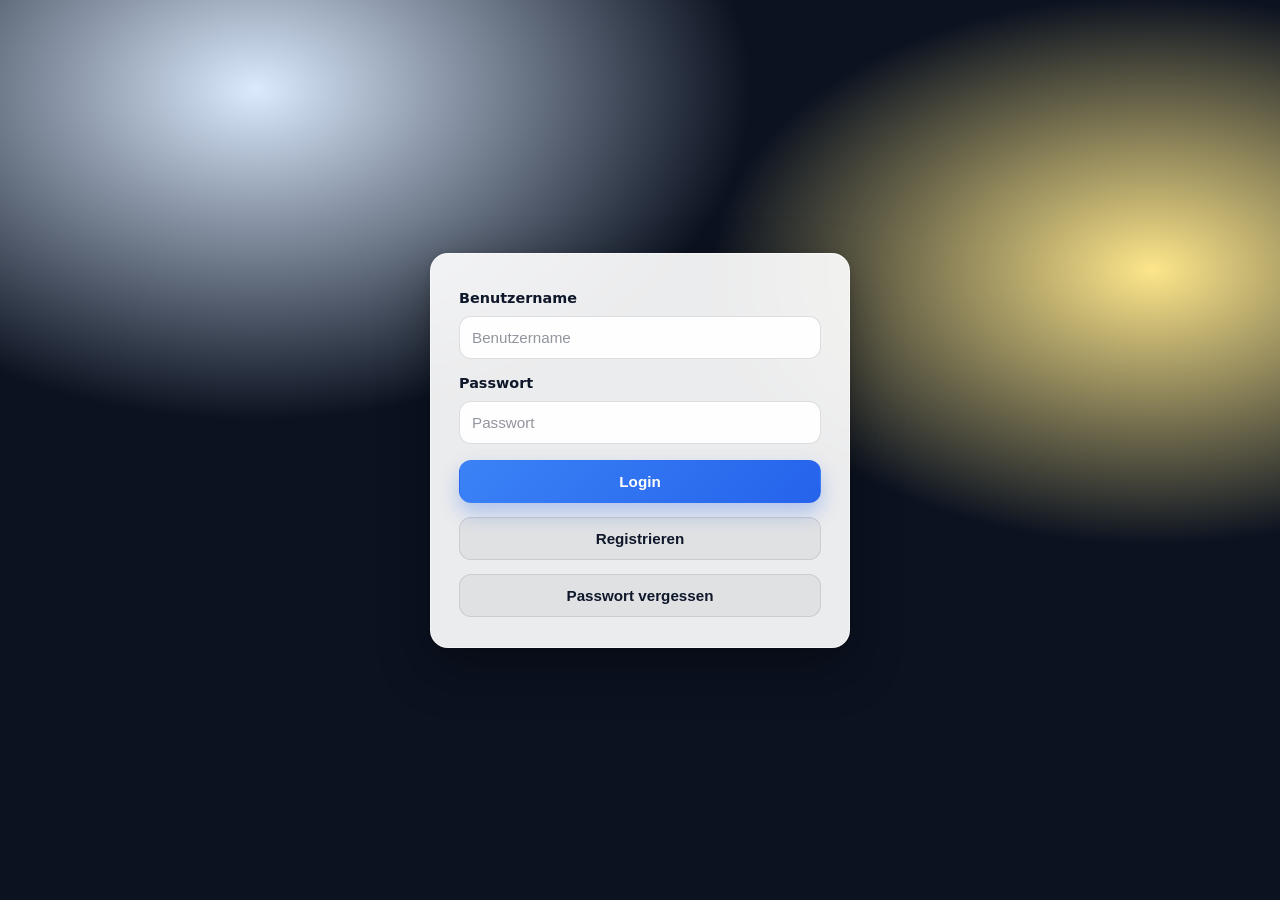
<file: index.html>
<!DOCTYPE html>
<html lang="de">
<head>
    <meta charset="UTF-8">
    <meta name="viewport" content="width=device-width, initial-scale=1.0">
    <title>Website</title>
    <link rel="stylesheet" href="public/css/login.css">
    <link rel="stylesheet" href="public/css/central.css">
</head>
<body>
    <div class="card">
        <form action="private/php/login.php" method="post" class="stack">
            <label for="user_name">Benutzername</label>
            <input id="user_name" type="text" name="user_name" placeholder="Benutzername" required>

            <label for="user_password">Passwort</label>
            <input id="user_password" type="password" name="user_password" placeholder="Passwort" required>

            <button type="submit">Login</button>
        </form>

        <a href="public/php/register.php">
            <button>Registrieren</button>
        </a>

        <a href="public/php/pw_forgot.php">
            <button>Passwort vergessen</button>
        </a>
    </div>
    <script src="private/js/script.js"></script>
</body>
</html>
</file>
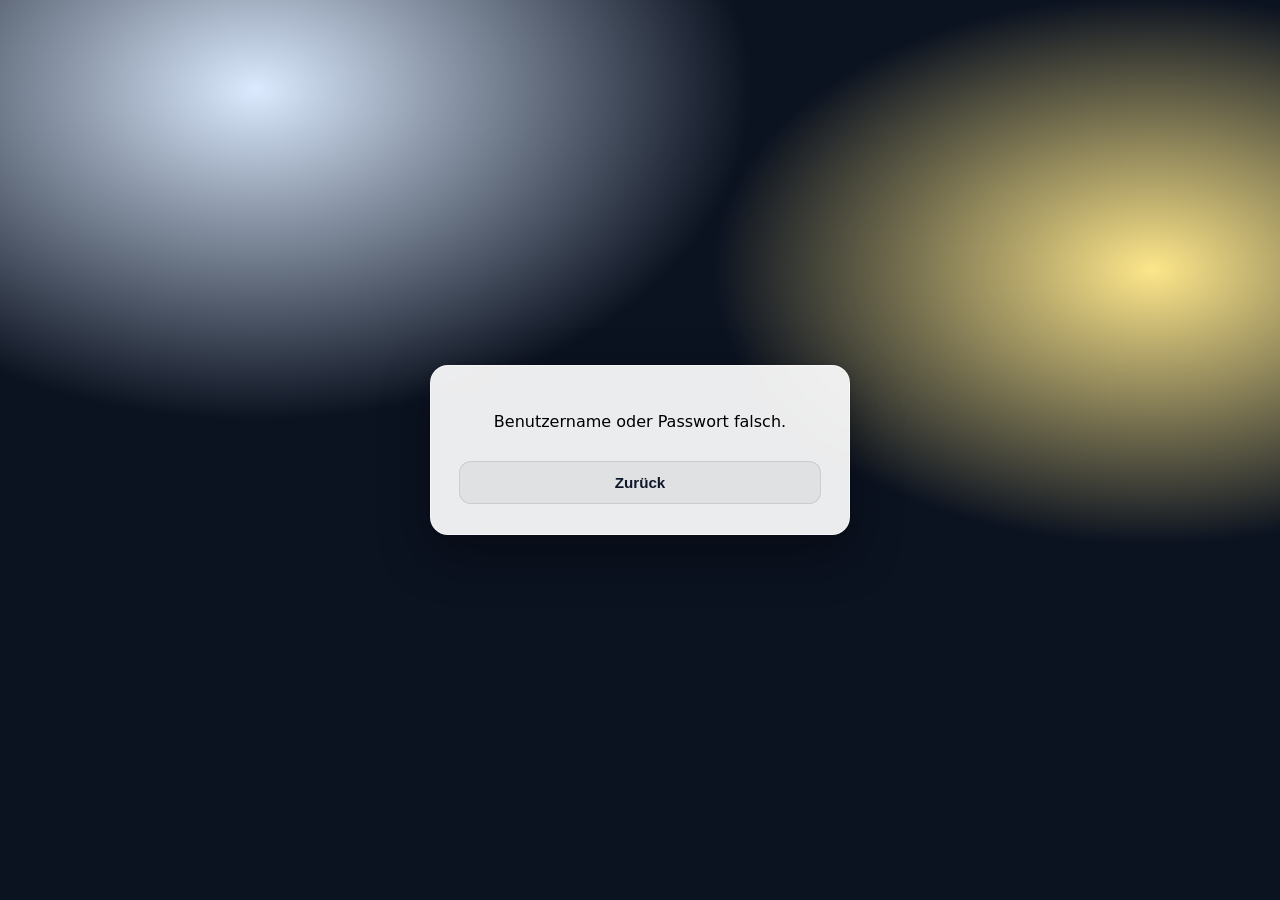
<file: public/html/login_error.html>
<!DOCTYPE html>
<html lang="de">
<head>
    <meta charset="UTF-8">
    <meta name="viewport" content="width=device-width, initial-scale=1.0">
    <title>Website</title>
    <link rel="stylesheet" href="../../public/css/login.css">
    <link rel="stylesheet" href="../../public/css/central.css">
</head>
<body>
    <div class="card">
        <center><p>Benutzername oder Passwort falsch.</p></center>
        <a href="../../index.html">
            <button>Zurück</button>
        </a>
    </div>
</body>
</html>
</file>
<file: public/css/login.css>
/* Basis */
* { box-sizing: border-box; }

body{
  min-height: 100vh;
  margin: 0;
  display: grid;
  place-items: center;
  font-family: system-ui, -apple-system, Segoe UI, Roboto, Arial, sans-serif;
  background:
    radial-gradient(900px 600px at 20% 10%, #dbeafe 0%, transparent 55%),
    radial-gradient(800px 500px at 90% 30%, #fde68a 0%, transparent 55%),
    #0b1220;
  padding: 24px;
}

/* Card */
.card{
  width: min(420px, 92vw);
  padding: 30px 28px;
  display: flex;
  flex-direction: column;
  gap: 14px;

  border-radius: 18px;
  background: rgba(255,255,255,0.92);
  backdrop-filter: blur(10px);
  -webkit-backdrop-filter: blur(10px);

  border: 1px solid rgba(255,255,255,0.55);
  box-shadow:
    0 18px 50px rgba(0,0,0,0.35),
    0 2px 10px rgba(0,0,0,0.12);
}

/* Form stack */
.stack{
  display: flex;
  flex-direction: column;
  gap: 10px;
}

/* Labels */
label{
  font-size: 0.9rem;
  font-weight: 650;
  color: #0f172a;
  margin-top: 6px;
}

/* Inputs */
input{
  width: 100%;
  padding: 12px 12px;
  border-radius: 12px;
  border: 1px solid rgba(15,23,42,0.14);
  background: rgba(255,255,255,0.95);
  outline: none;

  font-size: 0.95rem;
  color: #0f172a;

  transition: border-color 120ms ease, box-shadow 120ms ease, transform 120ms ease;
}

input::placeholder{
  color: rgba(15,23,42,0.45);
}

input:focus{
  border-color: rgba(59,130,246,0.65);
  box-shadow: 0 0 0 4px rgba(59,130,246,0.18);
}

/* Buttons allgemein */
button{
  width: 100%;
  padding: 12px 14px;
  border-radius: 12px;
  border: 1px solid transparent;
  cursor: pointer;

  font-weight: 700;
  font-size: 0.95rem;

  transition: transform 120ms ease, box-shadow 120ms ease, opacity 120ms ease, background 120ms ease;
}

/* Erster Button (Login) = Primary */
form button[type="submit"]{
  background: linear-gradient(135deg, #3b82f6, #2563eb);
  color: #fff;
  box-shadow: 0 10px 20px rgba(37,99,235,0.30);
  margin-top: 6px;
}

form button[type="submit"]:hover{
  transform: translateY(-1px);
}

form button[type="submit"]:active{
  transform: translateY(0) scale(0.99);
  opacity: 0.95;
}

/* Link-Buttons (Registrieren / Passwort vergessen) = Secondary / Ghost */
a{
  text-decoration: none;
}

a > button{
  background: rgba(15,23,42,0.05);
  color: #0f172a;
  border-color: rgba(15,23,42,0.10);
}

a > button:hover{
  transform: translateY(-1px);
  box-shadow: 0 10px 18px rgba(15,23,42,0.12);
}

a > button:active{
  transform: translateY(0) scale(0.99);
  opacity: 0.95;
}

/* Optional: wenn du per Tab navigierst */
button:focus-visible,
input:focus-visible{
  outline: none;
}
</file>
<file: public/css/central.css>
body {
  margin: 0;
  min-height: 100vh;
  display: flex;
  justify-content: center; /* horizontal */
  align-items: center;     /* vertikal */
}
</file>
